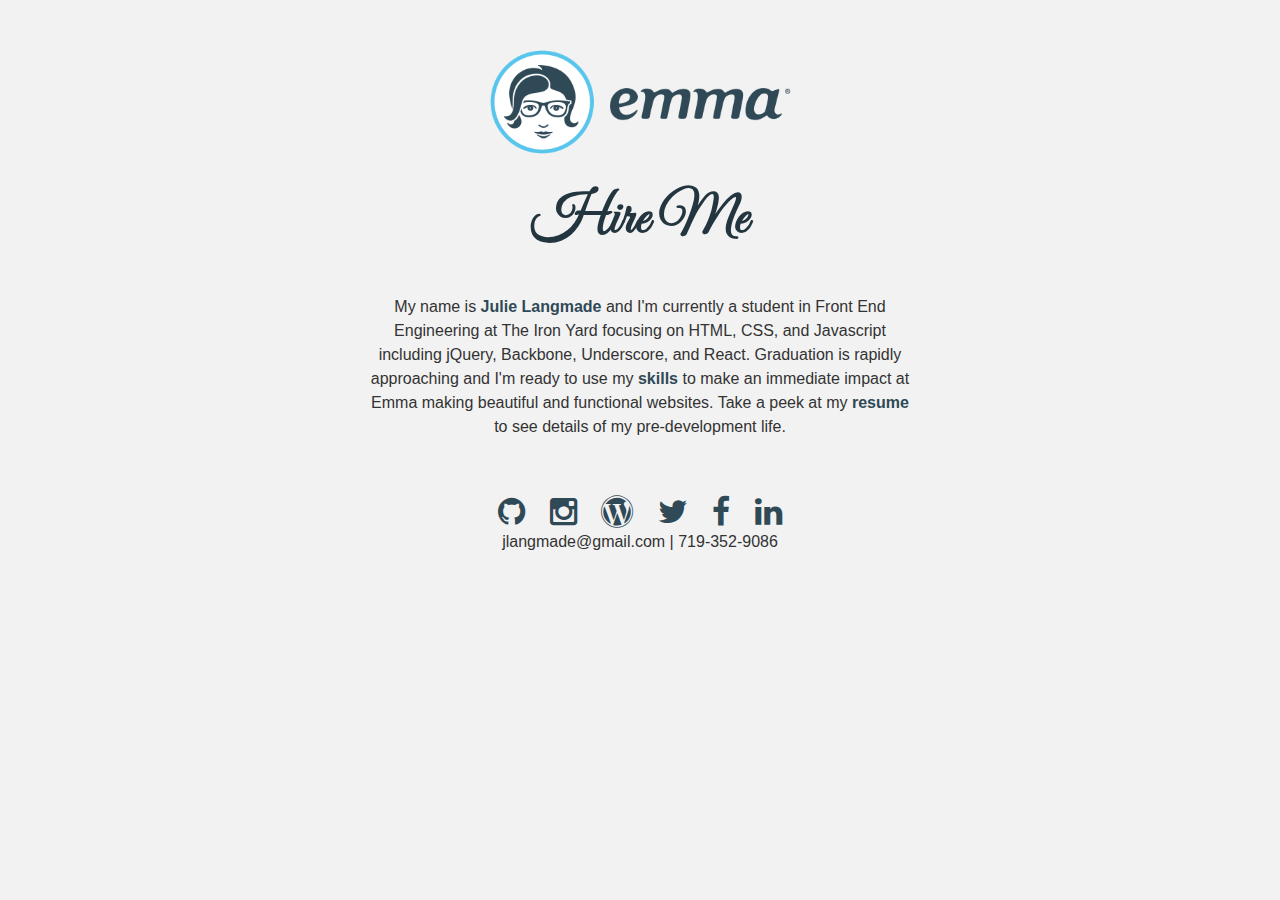
<file: index.html>
<!DOCTYPE html>
<html>
<head>
  <meta charset="utf-8">
  <title>Julie Langmade- Hire Me</title>
  <link rel="stylesheet" href="bower_components/font-awesome/css/font-awesome.css">
  <link rel="stylesheet" href="css/main.css" media="screen" charset="utf-8">
</head>
<body>
  <div class="container">
    <main class="about-me">
        <img src="img/emmalogo.png" alt="Emma Logo" />
        <h3>Hire Me</h3>
        <p>
          My name is <a href="aboutme.html">Julie Langmade</a> and I'm currently a student in Front End Engineering at The Iron Yard focusing on HTML, CSS, and Javascript including jQuery, Backbone, Underscore, and React.
          Graduation is rapidly approaching and I'm ready to use my <a href="skills.html">skills</a> to make an immediate impact at Emma making
          beautiful and functional websites. Take a peek at my <a href="resume.pdf" target="_blank">resume</a> to see details of my pre-development life.
        </p>
    </main>
      <footer>
        <nav class="all-icons">
          <a href="https://github.com/julang0707" target="_blank" class="icon"><i class="fa fa-github fa-2x"></i></a>
          <a href="http://instagram.com/jules0707" target="_blank" class="icon"><i class="fa fa-instagram fa-2x"></i></a>
          <a href="http://julielangmade.com" target="_blank" class="icon"><i class="fa fa-wordpress fa-2x"></i></a>
          <a href="https://twitter.com/jules0707" target="_blank" class="icon"><i class="fa fa-twitter fa-2x"></i></a>
          <a href="https://www.facebook.com/julz34" target="_blank" class="icon"><i class="fa fa-facebook fa-2x"></i></a>
          <a href="https://www.linkedin.com/pub/julie-langmade/6/88/921" target="_blank" class="icon"><i class="fa fa-linkedin fa-2x"></i></a>
        </nav>
        <span class="contact">jlangmade@gmail.com | 719-352-9086</span>
      </footer>
  </div>
  <!-- Third Party Libraries -->

  <!-- App Specific Files-->
  <script src="js/bundle.js"></script>
</body>
</html>
</file>
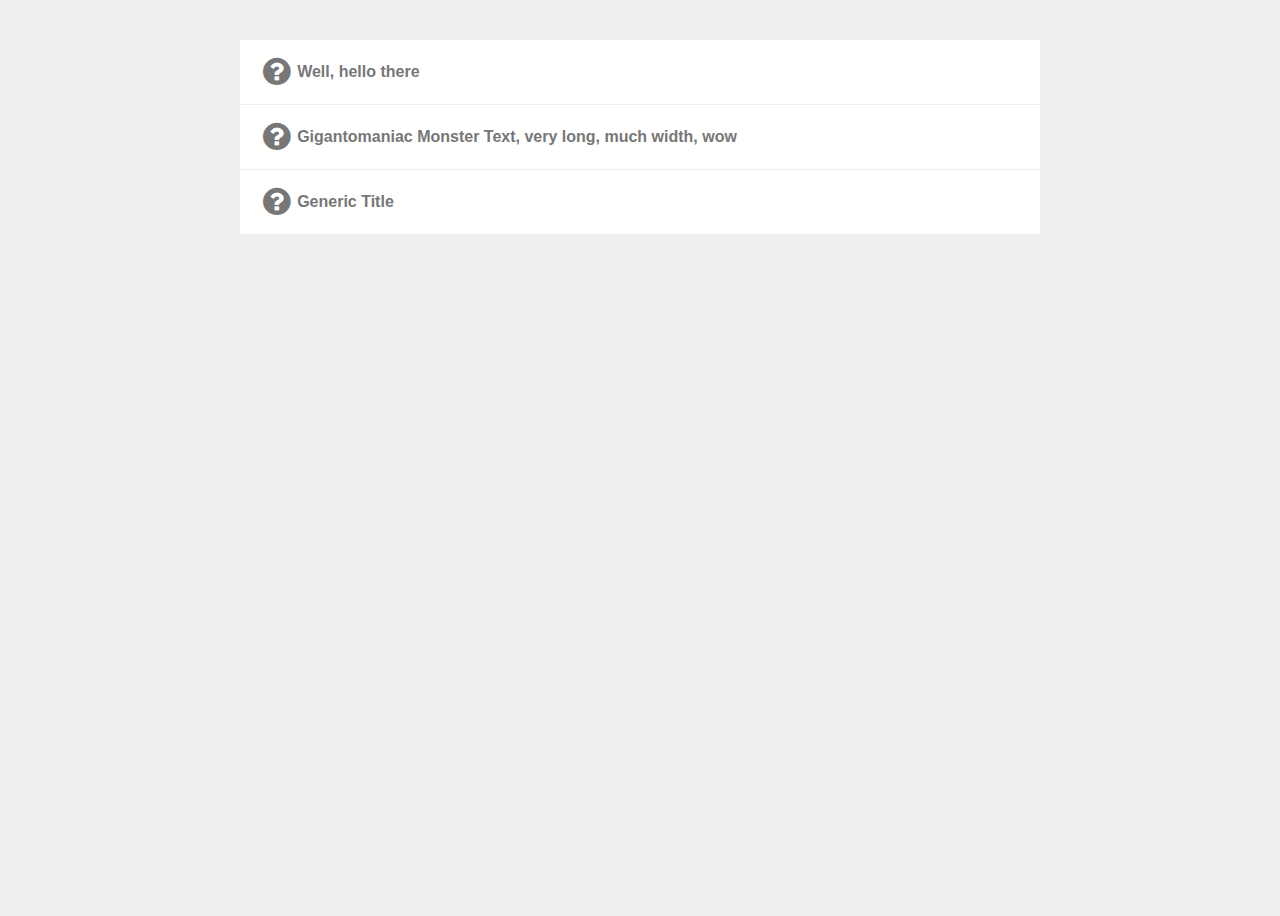
<file: js/paper-collapse-master/demo/index.html>
<!doctype html>
<html lang="en">
<head>
    <meta charset="utf-8">
    <meta name="description" content="">
    <meta name="HandheldFriendly" content="True">
    <meta name="MobileOptimized" content="320">
    <meta name="viewport" content="width=device-width, initial-scale=1, minimal-ui">
    <meta http-equiv="cleartype" content="on">
    <meta http-equiv="X-UA-Compatible" content="IE=edge">
    <title>BobScss</title>
    <link rel="stylesheet" href="../paper-collapse.min.css">
    <link rel="stylesheet" href="//netdna.bootstrapcdn.com/font-awesome/4.1.0/css/font-awesome.min.css">
    <style>
        body {
            background-color: #eee;
            font-family: "Open Sans", Calibri, Candara, Arial, sans-serif;
            min-height: 100vh;
        }

        .container {
            max-width: 50rem;
            margin-right: auto;
            margin-left: auto;
            padding: 2rem;
        }

        .mt1 {
            margin-top: 1rem;
        }

        .align-right {
            text-align: right;
        }

        .mouse-pointer {
            cursor: pointer;
        }
    </style>
</head>
<body>

<section>
    <div class="container">
        <div class="collapse-card">
            <div class="collapse-card__heading">
                <h4 class="collapse-card__title">
                    <i class="fa fa-question-circle fa-2x fa-fw"></i>
                    Well, hello there
                </h4>
            </div>
            <div class="collapse-card__body">
                Lorem ipsum dolor sit amet, consetetur sadipscing elitr, sed diam nonumy eirmod tempor invidunt ut
                labore et dolore magna aliquyam erat, sed diam voluptua. At vero eos et accusam et justo duo dolores et
                ea rebum. Stet clita kasd gubergren, no sea takimata sanctus est Lorem ipsum dolor sit amet. Lorem ipsum
                dolor sit amet, consetetur sadipscing elitr, sed diam nonumy eirmod tempor invidunt ut labore et dolore
                magna aliquyam erat, sed diam voluptua. At vero eos et accusam et justo duo dolores et ea rebum. Stet
                clita kasd gubergren, no sea takimata sanctus est Lorem ipsum dolor sit amet.
            </div>
        </div>
        <div class="collapse-card">
            <div class="collapse-card__heading">
                <h4 class="collapse-card__title">
                    <i class="fa fa-question-circle fa-2x fa-fw"></i>
                    Gigantomaniac Monster Text, very long, much width, wow
                </h4>
            </div>
            <div class="collapse-card__body">
                Lorem ipsum dolor sit amet, consetetur sadipscing elitr, sed diam nonumy eirmod tempor invidunt ut
                labore et dolore magna aliquyam erat, sed diam voluptua. At vero eos et accusam et justo duo dolores et
                ea rebum. Stet clita kasd gubergren, no sea takimata sanctus est Lorem ipsum dolor sit amet. Lorem ipsum
                dolor sit amet, consetetur sadipscing elitr, sed diam nonumy eirmod tempor invidunt ut labore et dolore
                magna aliquyam erat, sed diam voluptua. At vero eos et accusam et justo duo dolores et ea rebum. Stet
                clita kasd gubergren, no sea takimata sanctus est Lorem ipsum dolor sit amet.
                <div class="collapse-card__close_handler mt1 align-right mouse-pointer">
                    Show less <i class="fa fa-chevron-up"></i>
                </div>
            </div>
        </div>
        <div class="collapse-card">
            <div class="collapse-card__heading">
                <h4 class="collapse-card__title">
                    <i class="fa fa-question-circle fa-2x fa-fw"></i>
                    Generic Title
                </h4>
            </div>
            <div class="collapse-card__body">
                Lorem ipsum dolor sit amet, consetetur sadipscing elitr, sed diam nonumy eirmod tempor invidunt ut
                labore et dolore magna aliquyam erat, sed diam voluptua. At vero eos et accusam et justo duo dolores et
                ea rebum. Stet clita kasd gubergren, no sea takimata sanctus est Lorem ipsum dolor sit amet. Lorem ipsum
                dolor sit amet, consetetur sadipscing elitr, sed diam nonumy eirmod tempor invidunt ut labore et dolore
                magna aliquyam erat, sed diam voluptua. At vero eos et accusam et justo duo dolores et ea rebum. Stet
                clita kasd gubergren, no sea takimata sanctus est Lorem ipsum dolor sit amet.
            </div>
        </div>
    </div>
</section>

<script src="//ajax.googleapis.com/ajax/libs/jquery/2.1.0/jquery.min.js"></script>
<script src="../paper-collapse.min.js"></script>
<script>
    $('.collapse-card').paperCollapse();
</script>
</body>
</html>
</file>
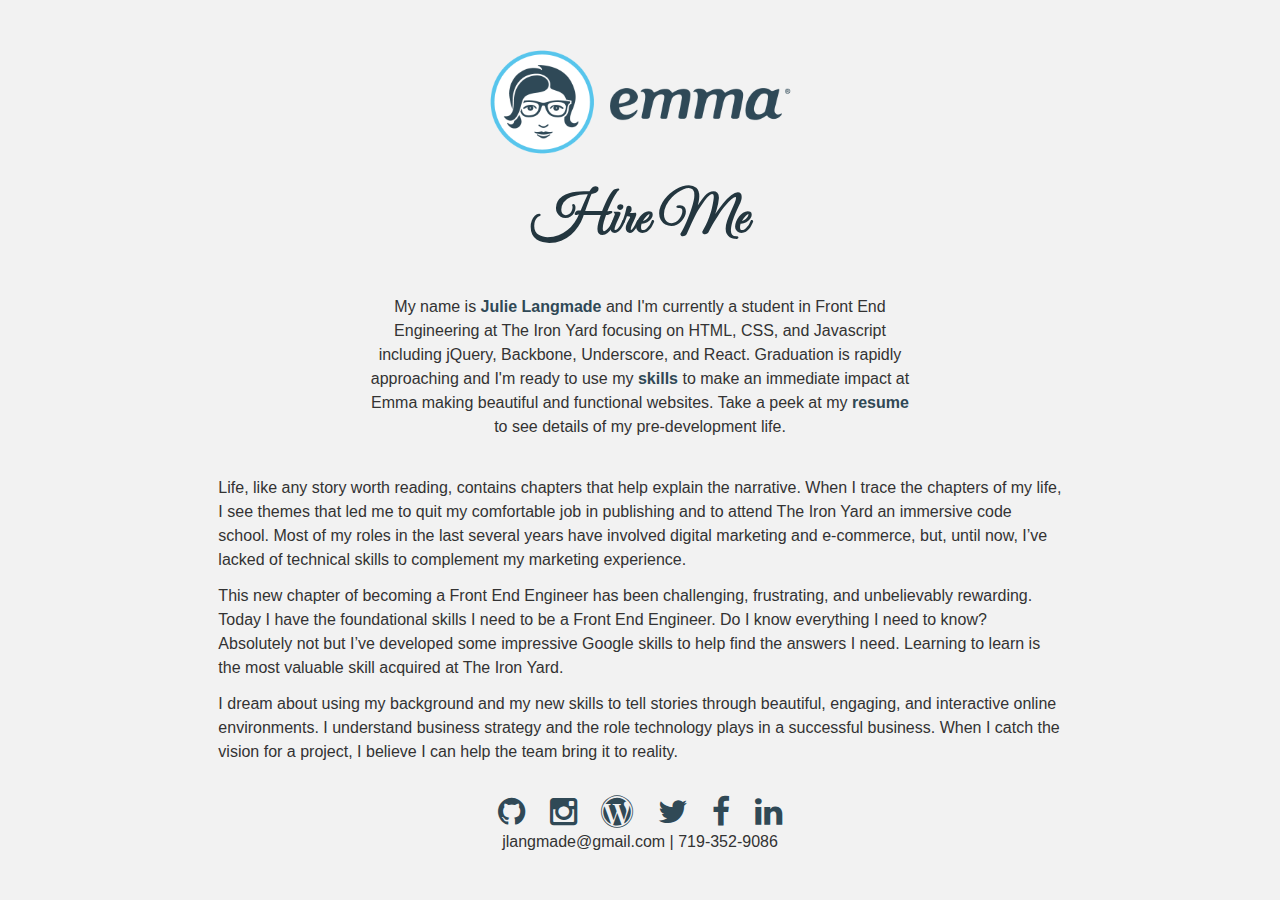
<file: aboutme.html>
<!DOCTYPE html>
<html>
<head>
  <meta charset="utf-8">
  <title>Julie Langmade- Hire Me</title>
  <link rel="stylesheet" href="bower_components/font-awesome/css/font-awesome.css">
  <link rel="stylesheet" href="css/main.css" media="screen" charset="utf-8">
</head>
<body>
  <div class="container">
    <main class="about-me">
      <img src="img/emmalogo.png" alt="Emma Logo" />
      <h3>Hire Me</h3>
      <p>
        My name is <a href="aboutme.html">Julie Langmade</a> and I'm currently a student in Front End Engineering at The Iron Yard focusing on HTML, CSS, and Javascript including jQuery, Backbone, Underscore, and React.
        Graduation is rapidly approaching and I'm ready to use my <a href="skills.html">skills</a> to make an immediate impact at Emma making
        beautiful and functional websites. Take a peek at my <a href="resume.pdf" target="_blank">resume</a> to see details of my pre-development life.
      </p>
    </main>
    <section class="about-me">
      <p>
        Life, like any story worth reading, contains chapters that help explain the narrative.  When I trace the chapters of my life, I see themes that led me to quit my comfortable job in publishing and to attend The Iron Yard an immersive code school. Most of my roles in the last several years have involved digital marketing and e-commerce, but, until now, I’ve lacked of technical skills to complement my marketing experience.
      </p>
      <p>
        This new chapter of becoming a Front End Engineer has been challenging, frustrating, and unbelievably rewarding. Today I have the foundational skills I need to be a Front End Engineer.  Do I know everything I need to know?  Absolutely not but I’ve developed some impressive Google skills to help find the answers I need.  Learning to learn is the most valuable skill acquired at The Iron Yard.
      </p>
      <p>
        I dream about using my background and my new skills to tell stories through beautiful, engaging, and interactive online environments. I understand business strategy and the role technology plays in a successful business.  When I catch the vision for a project, I believe I can help the team bring it to reality.
      </p>
    </section>
    <footer>
      <nav class="all-icons">
        <a href="https://github.com/julang0707" target="_blank" class="icon"><i class="fa fa-github fa-2x"></i></a>
        <a href="http://instagram.com/jules0707" target="_blank" class="icon"><i class="fa fa-instagram fa-2x"></i></a>
        <a href="http://julielangmade.com" target="_blank" class="icon"><i class="fa fa-wordpress fa-2x"></i></a>
        <a href="https://twitter.com/jules0707" target="_blank" class="icon"><i class="fa fa-twitter fa-2x"></i></a>
        <a href="https://www.facebook.com/julz34" target="_blank" class="icon"><i class="fa fa-facebook fa-2x"></i></a>
        <a href="https://www.linkedin.com/pub/julie-langmade/6/88/921" target="_blank" class="icon"><i class="fa fa-linkedin fa-2x"></i></a>
      </nav>
      <span class="contact">jlangmade@gmail.com | 719-352-9086</span>
    </footer>
  </div>
  <!-- Third Party Libraries -->

  <!-- App Specific Files-->
  <script src="js/bundle.js"></script>
</body>
</html>
</file>
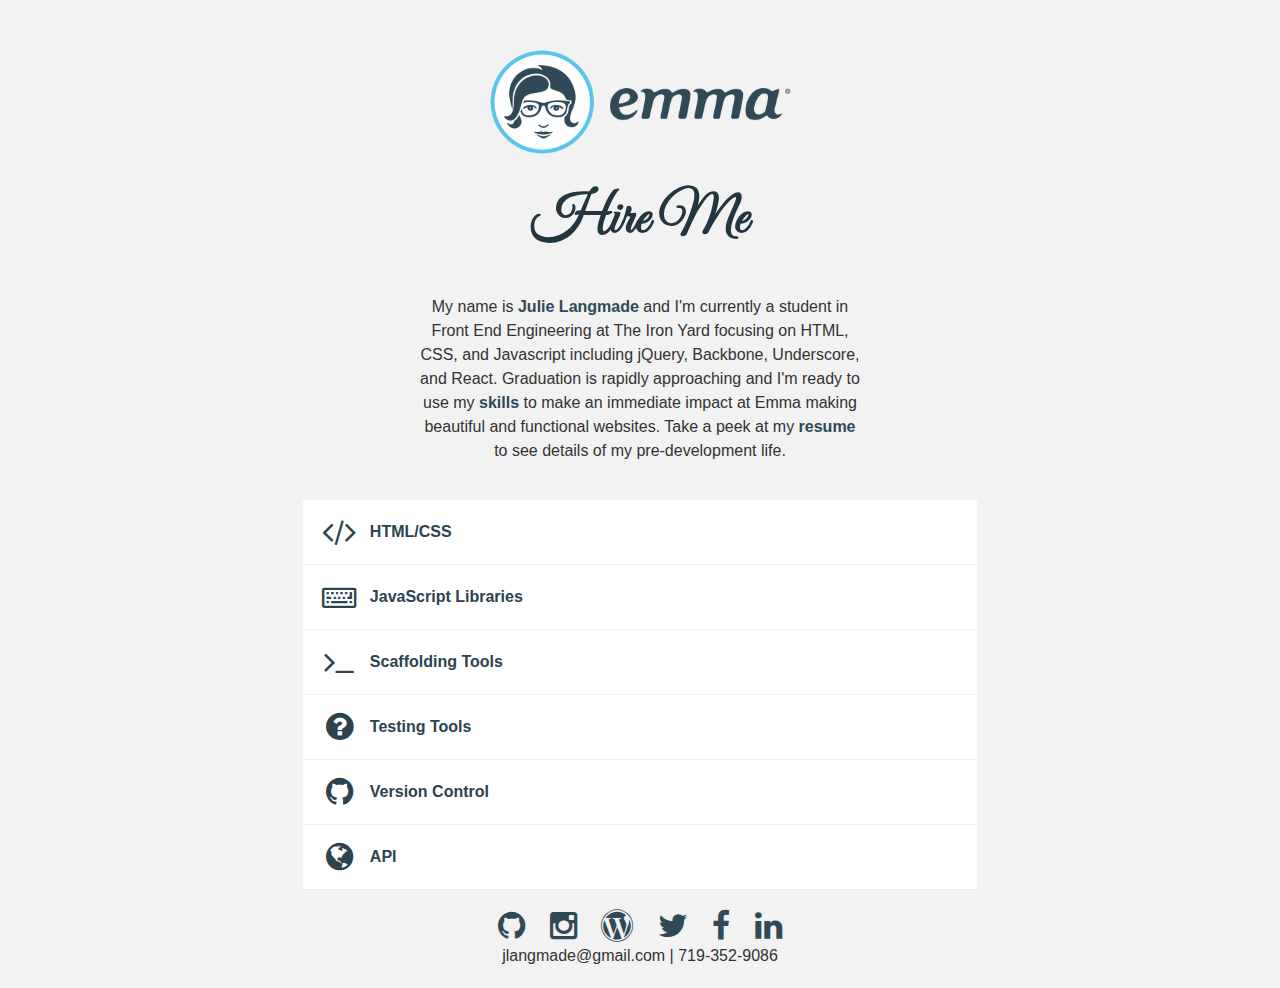
<file: skills.html>
<!DOCTYPE html>
<html>
<head>
  <meta charset="utf-8">
  <title>Julie Langmade- Hire Me</title>
  <link rel="stylesheet" href="bower_components/font-awesome/css/font-awesome.css">
  <link rel="stylesheet" href="js/paper-collapse-master/paper-collapse.css">
  <link rel="stylesheet" href="css/main.css" media="screen" charset="utf-8">
  <script src="http://code.jquery.com/jquery-1.11.3.min.js"></script>
  <script src="js/paper-collapse-master/paper-collapse.js"></script>
</head>
<body>
  <div class="wrapper">
    <main class="about-me">
      <img src="img/emmalogo.png" alt="Emma Logo" />
      <h3>Hire Me</h3>
      <p>
        My name is <a href="aboutme.html">Julie Langmade</a> and I'm currently a student in Front End Engineering at The Iron Yard focusing on HTML, CSS, and Javascript including jQuery, Backbone, Underscore, and React.
        Graduation is rapidly approaching and I'm ready to use my <a href="skills.html">skills</a> to make an immediate impact at Emma making
        beautiful and functional websites. Take a peek at my <a href="resume.pdf" target="_blank">resume</a> to see details of my pre-development life.
      </p>
    </main>
    <section class="skills">
      <div class="collapse-card">
        <div class="collapse-card__heading">
          <h4 class="collapse-card__title">
            <i class="fa fa-code fa-2x fa-fw"></i>
            HTML/CSS
          </h4>
        </div>
        <div class="collapse-card__body">
          <a href="http://julang0707.github.io/surf_paddle/"><img class="example" src="img/surf-paddle.png" alt="Surf Paddle" /></a>
          <ul>
            <li>Preprocessor Experience with SASS</li>
            <li>CSS Frameworks- Twitter Bootstrap, Bourbon/Neat, HTML5</li>
          </ul>
          <h5>Example: <a href="http://julang0707.github.io/surf_paddle/">Surf Paddle</a> (Static page as a first attempt at HTML & CSS)</h5>
        </div>
      </div>
      <div class="collapse-card">
        <div class="collapse-card__heading">
          <h4 class="collapse-card__title">
            <i class="fa fa-keyboard-o fa-2x fa-fw"></i>
            JavaScript Libraries
          </h4>
        </div>
        <div class="collapse-card__body">
          <a href=""><img class="example" src="img/twitterclone.png" alt="" /></a>
          <ul>
            <li>JQuery</li>
            <li>React</li>
            <li>Backbone.js</li>
            <li>Underscore.js</li>
            <li>Willing to learn other frameworks (Ember, Angular)</li>
          </ul>
          <h5>Example: <a href="http://julang0707.github.io/react/">Instagramps</a> using React</h5>
        </div>
      </div>
      <div class="collapse-card">
        <div class="collapse-card__heading">
          <h4 class="collapse-card__title">
            <i class="fa fa-terminal fa-2x fa-fw"></i>
            Scaffolding Tools
          </h4>
        </div>
        <div class="collapse-card__body">
          <a href=""><img class="example" src="img/gulp.png" alt="" /></a>
          <ul>
            <li>Grunt, Bower</li>
            <li>Gulp</li>
            <li>NPM</li>
          </ul>
          <h5></h5>
        </div>
      </div>
      <div class="collapse-card">
        <div class="collapse-card__heading">
          <h4 class="collapse-card__title">
            <i class="fa fa-question-circle fa-2x fa-fw"></i>
            Testing Tools
          </h4>
        </div>
        <div class="collapse-card__body">
          <a href=""><img class="example" src="img/testing-tools.png" alt="" /></a>
          <ul>
            <li>Jasmine</li>
            <li>Karma</li>
          </ul>
          <h5></h5>
        </div>
      </div>
      <div class="collapse-card">
        <div class="collapse-card__heading">
          <h4 class="collapse-card__title">
            <i class="fa fa-github fa-2x fa-fw"></i>
            Version Control
          </h4>
        </div>
        <div class="collapse-card__body">
          <a href="https://github.com/julang0707"><img class="example" src="img/github.png" alt="GitHub" /></a>
          <ul>
            <li>Git</li>
            <li>GitHub- pull requests, merging, resolving conflicts</li>
          </ul>
          <h5>Example: Repos and group projects for merging experience.</h5>
        </div>
      </div>
      <div class="collapse-card">
        <div class="collapse-card__heading">
          <h4 class="collapse-card__title">
            <i class="fa fa-globe fa-2x fa-fw"></i>
            API
          </h4>
        </div>
        <div class="collapse-card__body">
          <a href="http://julang0707.github.io/Assignment-11-01/"><img class="example" src="img/etsy-search.png" alt="Etsy Search Page" /></a>
          <ul>
            <li>GitHub</li>
            <li>Etsy</li>
          </ul>
          <h5>Example: <a href="http://julang0707.github.io/Assignment-11-01/">Etsy Search Page</a> (team project)</h5>
        </div>
      </div>
    </section>
    <div class="row">
      <footer>
        <nav class="all-icons">
          <a href="https://github.com/julang0707" target="_blank"><i class="fa fa-github fa-2x icon"></i></a>
          <a href="http://instagram.com/jules0707" target="_blank"><i class="fa fa-instagram fa-2x icon"></i></a>
          <a href="http://julielangmade.com" target="_blank"><i class="fa fa-wordpress fa-2x icon"></i></a>
          <a href="https://twitter.com/jules0707" target="_blank"><i class="fa fa-twitter fa-2x icon"></i></a>
          <a href="https://www.facebook.com/julz34" target="_blank"><i class="fa fa-facebook fa-2x icon"></i></a>
          <a href="https://www.linkedin.com/pub/julie-langmade/6/88/921" target="_blank"><i class="fa fa-linkedin fa-2x icon"></i></a>
        </nav>
        <span class="contact">jlangmade@gmail.com | 719-352-9086</span>
      </footer>
    </div>
  </div>
  <!-- Third Party Libraries -->

  <!-- App Specific Files-->

  <script src="js/bundle.js"></script>

</body>
</html>
</file>
<file: js/paper-collapse-master/paper-collapse.css>
@charset "UTF-8";
/*!
  Paper Collapse v0.4.0

  Collapsible paper cards.

  Made with love by bbo - ©2015 Alexander Rühle
  MIT License http://opensource.org/licenses/MIT
*/
.collapse-card {
  background-color: #fff;
  border-bottom: 1px solid #eee;
  color: #777;
  -webkit-transition: 0.4s;
  -moz-transition: 0.4s;
  -o-transition: 0.4s;
  transition: 0.4s;
}
.collapse-card * {
  -webkit-box-sizing: border-box;
  -moz-box-sizing: border-box;
  box-sizing: border-box;
}
.collapse-card.active {
  -moz-box-shadow: 0 8px 17px 0 rgba(0, 0, 0, 0.2), 0 6px 20px 0 rgba(0, 0, 0, 0.18824);
  -webkit-box-shadow: 0 8px 17px 0 rgba(0, 0, 0, 0.2), 0 6px 20px 0 rgba(0, 0, 0, 0.18824);
  box-shadow: 0 8px 17px 0 rgba(0, 0, 0, 0.2), 0 6px 20px 0 rgba(0, 0, 0, 0.18824);
  z-index: 200;
  margin: 1rem -1rem;
}
.collapse-card.active .collapse-card__heading:hover::after {
  content: "\f066";
}
.collapse-card .collapse-card__heading:hover::after {
  content: "\f065";
}

.collapse-card__heading {
  cursor: pointer;
  padding: 1rem;
  position: relative;
}
.collapse-card__heading:before, .collapse-card__heading:after {
  content: " ";
  display: table;
}
.collapse-card__heading:after {
  clear: both;
}
.collapse-card__heading i {
  float: left;
}
.collapse-card__heading::after {
  color: #404040;
  font-family: 'FontAwesome';
  font-size: 1rem;
  line-height: 2rem;
  padding-left: .4rem;
  position: absolute;
  right: 1rem;
  top: 1rem;
}

.collapse-card__title {
  font-size: 1rem;
  line-height: 2rem;
  margin: 0 2rem 0 0;
  overflow: hidden;
  text-overflow: ellipsis;
  white-space: nowrap;
}

.collapse-card__body {
  padding: 1rem;
  display: none;
}

/*# sourceMappingURL=paper-collapse.css.map */
</file>
<file: css/main.css>
@import url(http://fonts.googleapis.com/css?family=Great+Vibes);
html {
  box-sizing: border-box; }

*,
*::after,
*::before {
  box-sizing: inherit; }

button, input[type="button"], input[type="reset"], input[type="submit"],
button {
  -webkit-appearance: none;
  -moz-appearance: none;
  -ms-appearance: none;
  -o-appearance: none;
  appearance: none;
  -webkit-font-smoothing: antialiased;
  background-color: #477dca;
  border-radius: 3px;
  border: none;
  color: #fff;
  cursor: pointer;
  display: inline-block;
  font-family: "Helvetica Neue", "Helvetica", "Roboto", "Arial", sans-serif;
  font-size: 1em;
  font-weight: 600;
  line-height: 1;
  padding: 0.75em 1em;
  text-decoration: none;
  user-select: none;
  vertical-align: middle;
  white-space: nowrap; }
  button:hover,
  button:focus, input[type="button"]:hover,
  input[type="button"]:focus, input[type="reset"]:hover,
  input[type="reset"]:focus, input[type="submit"]:hover,
  input[type="submit"]:focus,
  button:hover,
  button:focus {
    background-color: #2c5999;
    color: #fff; }
  button:disabled, input[type="button"]:disabled, input[type="reset"]:disabled, input[type="submit"]:disabled,
  button:disabled {
    cursor: not-allowed;
    opacity: 0.5; }

fieldset {
  background-color: #f7f7f7;
  border: 1px solid #ddd;
  margin: 0 0 0.75em;
  padding: 1.5em; }

input,
label,
select {
  display: block;
  font-family: "Helvetica Neue", "Helvetica", "Roboto", "Arial", sans-serif;
  font-size: 1em; }

label {
  font-weight: 600;
  margin-bottom: 0.375em; }
  label.required::after {
    content: "*"; }
  label abbr {
    display: none; }

input[type="color"], input[type="date"], input[type="datetime"], input[type="datetime-local"], input[type="email"], input[type="month"], input[type="number"], input[type="password"], input[type="search"], input[type="tel"], input[type="text"], input[type="time"], input[type="url"], input[type="week"], input:not([type]), textarea,
select[multiple=multiple],
textarea {
  background-color: #fff;
  border: 1px solid #ddd;
  border-radius: 3px;
  box-shadow: inset 0 1px 3px rgba(0, 0, 0, 0.06);
  box-sizing: border-box;
  font-family: "Helvetica Neue", "Helvetica", "Roboto", "Arial", sans-serif;
  font-size: 1em;
  margin-bottom: 0.75em;
  padding: 0.5em;
  transition: border-color;
  width: 100%; }
  input[type="color"]:hover, input[type="date"]:hover, input[type="datetime"]:hover, input[type="datetime-local"]:hover, input[type="email"]:hover, input[type="month"]:hover, input[type="number"]:hover, input[type="password"]:hover, input[type="search"]:hover, input[type="tel"]:hover, input[type="text"]:hover, input[type="time"]:hover, input[type="url"]:hover, input[type="week"]:hover, input:not([type]):hover, textarea:hover,
  select[multiple=multiple]:hover,
  textarea:hover {
    border-color: #c4c4c4; }
  input[type="color"]:focus, input[type="date"]:focus, input[type="datetime"]:focus, input[type="datetime-local"]:focus, input[type="email"]:focus, input[type="month"]:focus, input[type="number"]:focus, input[type="password"]:focus, input[type="search"]:focus, input[type="tel"]:focus, input[type="text"]:focus, input[type="time"]:focus, input[type="url"]:focus, input[type="week"]:focus, input:not([type]):focus, textarea:focus,
  select[multiple=multiple]:focus,
  textarea:focus {
    border-color: #477dca;
    box-shadow: inset 0 1px 3px rgba(0, 0, 0, 0.06), 0 0 5px rgba(55, 112, 192, 0.7);
    outline: none; }

textarea {
  resize: vertical; }

input[type="search"] {
  -webkit-appearance: none;
  -moz-appearance: none;
  -ms-appearance: none;
  -o-appearance: none;
  appearance: none; }

input[type="checkbox"],
input[type="radio"] {
  display: inline;
  margin-right: 0.375em; }

input[type="file"] {
  padding-bottom: 0.75em;
  width: 100%; }

select {
  margin-bottom: 1.5em;
  max-width: 100%;
  width: auto; }

ul,
ol {
  list-style-type: none;
  margin: 0;
  padding: 0; }

dl {
  margin-bottom: 0.75em; }
  dl dt {
    font-weight: bold;
    margin-top: 0.75em; }
  dl dd {
    margin: 0; }

table {
  -webkit-font-feature-settings: "kern", "liga", "tnum";
  -moz-font-feature-settings: "kern", "liga", "tnum";
  -ms-font-feature-settings: "kern", "liga", "tnum";
  font-feature-settings: "kern", "liga", "tnum";
  border-collapse: collapse;
  margin: 0.75em 0;
  table-layout: fixed;
  width: 100%; }

th {
  border-bottom: 1px solid #b7b7b7;
  font-weight: 600;
  padding: 0.75em 0;
  text-align: left; }

td {
  border-bottom: 1px solid #ddd;
  padding: 0.75em 0; }

tr,
td,
th {
  vertical-align: middle; }

body {
  -webkit-font-feature-settings: "kern", "liga", "pnum";
  -moz-font-feature-settings: "kern", "liga", "pnum";
  -ms-font-feature-settings: "kern", "liga", "pnum";
  font-feature-settings: "kern", "liga", "pnum";
  -webkit-font-smoothing: antialiased;
  color: #333;
  font-family: "Helvetica Neue", "Helvetica", "Roboto", "Arial", sans-serif;
  font-size: 1em;
  line-height: 1.5; }

h1,
h2,
h3,
h4,
h5,
h6 {
  font-family: "Helvetica Neue", "Helvetica", "Roboto", "Arial", sans-serif;
  font-size: 1em;
  line-height: 1.2;
  margin: 0 0 0.75em; }

p {
  margin: 0 0 0.75em; }

a {
  color: #477dca;
  text-decoration: none;
  transition: color 0.1s linear; }
  a:active,
  a:focus,
  a:hover {
    color: #2c5999; }
  a:active,
  a:focus {
    outline: none; }

hr {
  border-bottom: 1px solid #ddd;
  border-left: none;
  border-right: none;
  border-top: none;
  margin: 1.5em 0; }

img,
picture {
  margin: 0;
  max-width: 100%; }

a {
  color: #304956;
  font-weight: bold; }

a:hover {
  color: #273b46; }

body {
  margin: 0;
  padding: 0;
  font-family: 'Helvetica Neue', sans-serif;
  background-color: #F2F2F2; }

.wrapper {
  max-width: 80%;
  margin-left: auto;
  margin-right: auto;
  border-radius: 6px; }
  .wrapper::after {
    clear: both;
    content: "";
    display: table; }

main {
  float: left;
  display: block;
  margin-right: 2.35765%;
  width: 100%;
  padding: 25px 0;
  text-align: center; }
  main:last-child {
    margin-right: 0; }
  main img {
    width: 350px; }
  main h3 {
    font-family: 'Great Vibes', cursive;
    font-size: 56px;
    color: #23363f; }
  main p {
    float: left;
    display: block;
    margin-right: 2.35765%;
    width: 65.88078%;
    margin-left: 17.05961%; }
    main p:last-child {
      margin-right: 0; }

.skills {
  float: left;
  display: block;
  margin-right: 2.35765%;
  width: 65.88078%;
  margin-left: 17.05961%; }
  .skills:last-child {
    margin-right: 0; }
  .skills .collapse-card {
    position: relative;
    overflow: hidden; }
  .skills .collapse-card__body {
    padding-top: 0; }
  .skills .collapse-card__title i {
    margin-right: 10px; }
  .skills .example {
    width: 100px;
    height: 100px;
    border-radius: 50px;
    position: absolute;
    top: 20px;
    right: 25px;
    border: 1px solid gray; }
  .skills h4 {
    color: #2c434f; }
  .skills ul {
    font-size: .9em;
    padding: 0 20px; }
  .skills li {
    list-style: circle; }
  .skills h5 {
    font-weight: normal;
    font-size: .9em;
    margin: 5px 0; }

.about-me {
  float: left;
  display: block;
  margin-right: 2.35765%;
  width: 65.88078%;
  margin-left: 17.05961%; }
  .about-me:last-child {
    margin-right: 0; }

footer {
  text-align: center;
  float: left;
  display: block;
  margin-right: 2.35765%;
  width: 100%;
  margin: 20px 0; }
  footer:last-child {
    margin-right: 0; }
  footer .all-icons a {
    margin: 5px;
    padding: 5px; }

@media (max-width: 1030px) {
  .skills .example {
    width: 75px;
    height: 75px;
    border-radius: 50px; } }

@media (max-width: 930px) {
  .skills .example {
    width: 60px;
    height: 60px;
    border-radius: 50px; } }

@media (max-width: 768px) {
  .skills .example {
    display: none; } }
</file>
<file: js/paper-collapse-master/paper-collapse.min.css>
/*!
  Paper Collapse v0.4.0

  Collapsible paper cards.

  Made with love by bbo - ©2015 Alexander Rühle
  MIT License http://opensource.org/licenses/MIT
*/.collapse-card{background-color:#fff;border-bottom:1px solid #eee;color:#777;-webkit-transition:0.4s;-moz-transition:0.4s;-o-transition:0.4s;transition:0.4s}.collapse-card *{-webkit-box-sizing:border-box;-moz-box-sizing:border-box;box-sizing:border-box}.collapse-card.active{-moz-box-shadow:0 8px 17px 0 rgba(0,0,0,0.2),0 6px 20px 0 rgba(0,0,0,0.18824);-webkit-box-shadow:0 8px 17px 0 rgba(0,0,0,0.2),0 6px 20px 0 rgba(0,0,0,0.18824);box-shadow:0 8px 17px 0 rgba(0,0,0,0.2),0 6px 20px 0 rgba(0,0,0,0.18824);z-index:200;margin:1rem -1rem}.collapse-card.active .collapse-card__heading:hover::after{content:"\f066"}.collapse-card .collapse-card__heading:hover::after{content:"\f065"}.collapse-card__heading{cursor:pointer;padding:1rem;position:relative}.collapse-card__heading:before,.collapse-card__heading:after{content:" ";display:table}.collapse-card__heading:after{clear:both}.collapse-card__heading i{float:left}.collapse-card__heading::after{color:#404040;font-family:'FontAwesome';font-size:1rem;line-height:2rem;padding-left:.4rem;position:absolute;right:1rem;top:1rem}.collapse-card__title{font-size:1rem;line-height:2rem;margin:0 2rem 0 0;overflow:hidden;text-overflow:ellipsis;white-space:nowrap}.collapse-card__body{padding:1rem;display:none}
/*# sourceMappingURL=paper-collapse.min.css.map */
</file>
